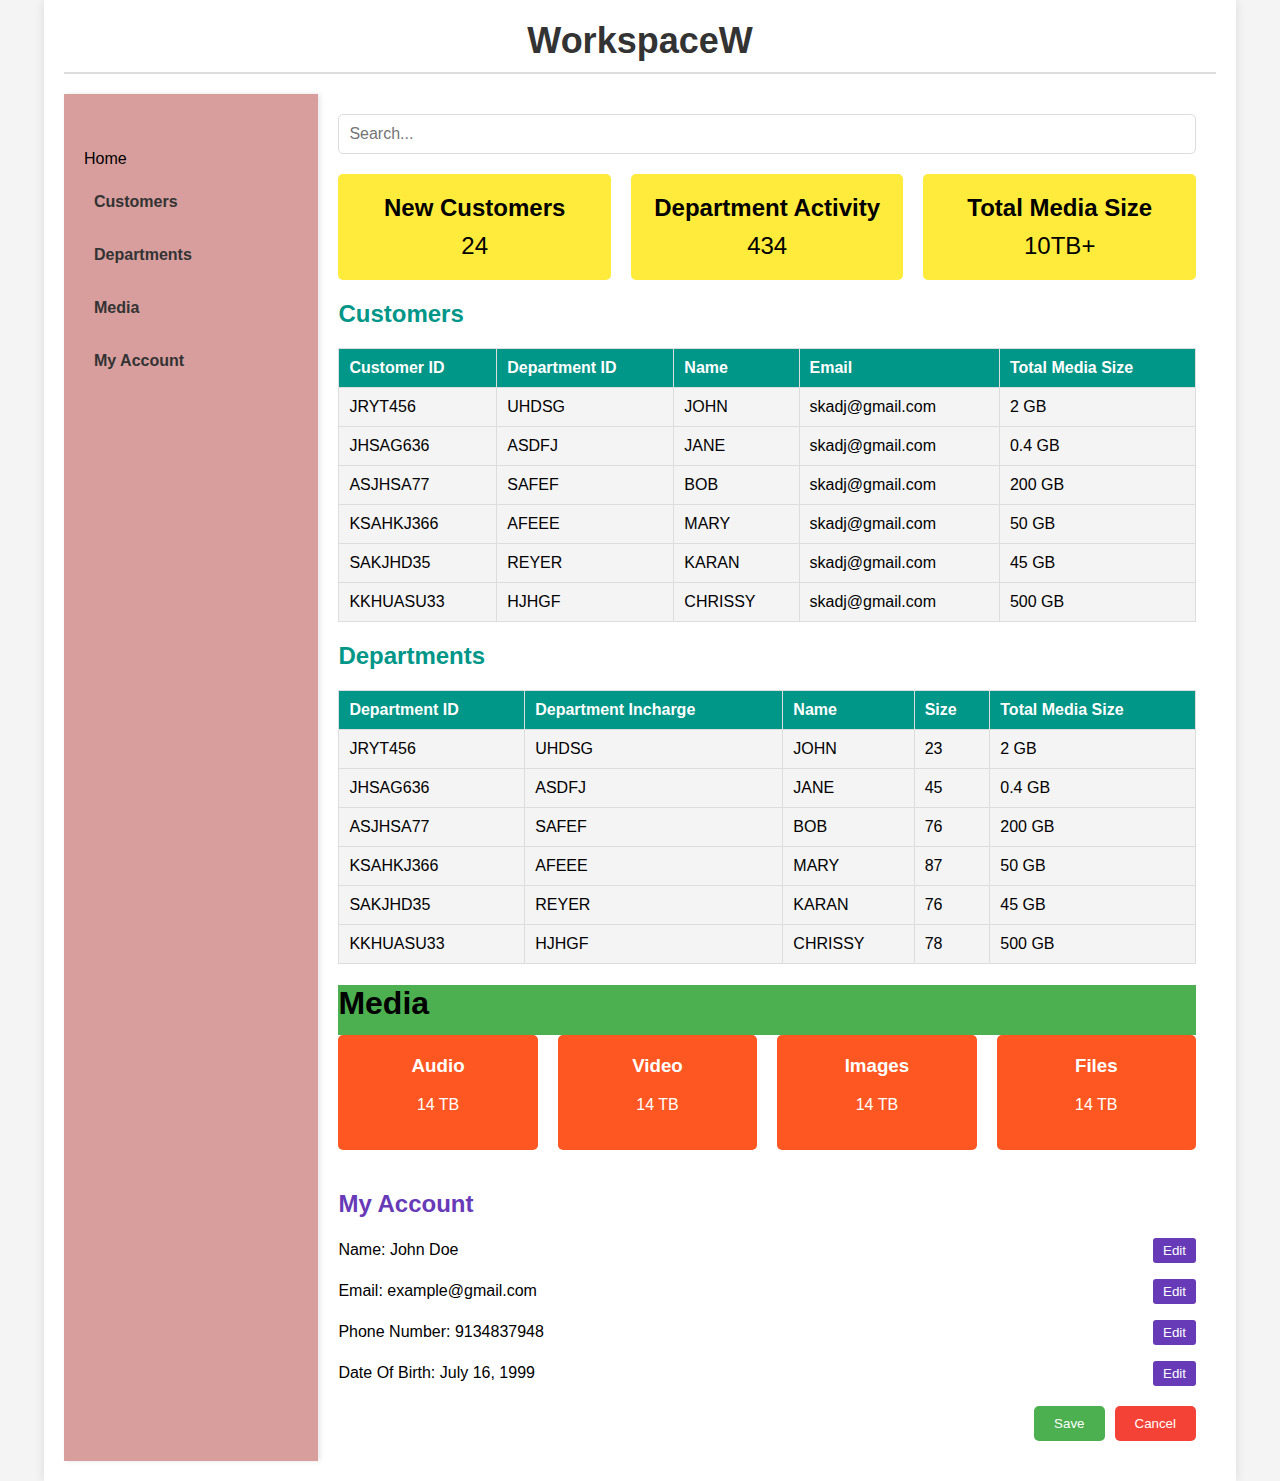
<file: weekend-2/index.html>
<!DOCTYPE html>
<html lang="en">
<head>
    <meta charset="UTF-8">
    <meta name="viewport" content="width=device-width, initial-scale=1.0">
    <title>WorkspaceW</title>
    <link rel="stylesheet" href="styles.css">
</head>
<body>
    <div class="container">
        <header>
            <h1>WorkspaceW</h1>
        </header>

        <div class="main-content">
            <nav>
                <ul>
                    <li><a href="index.html" target="_blank"></a>Home</li>
                    <li><a href="customers.html" target="_blank">Customers</a></li>
                    <li><a href="departments.html" target="_blank">Departments</a></li>
                    <li><a href="media.html" target="_blank">Media</a></li>
                    <li><a href="my_account.html" target="_blank">My Account</a></li>
                </ul>
            </nav>

            <section class="content">
                <input type="text" placeholder="Search...">
                <section class="summary">
                    <div class="summary-item">
                        <h2>New Customers</h2>
                        <p id="p24">24</p>
                    </div>
                    <div class="summary-item">
                        <h2>Department Activity</h2>
                        <p>434</p>
                    </div>
                    <div class="summary-item">
                        <h2>Total Media Size</h2>
                        <p>10TB+</p>
                    </div>
                </section>

                <section class="data">
                    <h2>Customers</h2>
                    <table>
                        <thead>
                            <tr>
                                <th>Customer ID</th>
                                <th>Department ID</th>
                                <th>Name</th>
                                <th>Email</th>
                                <th>Total Media Size</th>
                            </tr>
                        </thead>
                        <tbody>
                            <tr>
                                <td>JRYT456</td>
                                <td>UHDSG</td>
                                <td>JOHN</td>
                                <td>skadj@gmail.com</td>
                                <td>2 GB</td>
                            </tr>
                            <tr>
                                <td>JHSAG636</td>
                                <td>ASDFJ</td>
                                <td>JANE</td>
                                <td>skadj@gmail.com</td>
                                <td>0.4 GB</td>
                            </tr>
                            <tr>
                                <td>ASJHSA77</td>
                                <td>SAFEF</td>
                                <td>BOB</td>
                                <td>skadj@gmail.com</td>
                                <td>200 GB</td>
                            </tr>
                            <tr>
                                <td>KSAHKJ366</td>
                                <td>AFEEE</td>
                                <td>MARY</td>
                                <td>skadj@gmail.com</td>
                                <td>50 GB</td>
                            </tr>
                            <tr>
                                <td>SAKJHD35</td>
                                <td>REYER</td>
                                <td>KARAN</td>
                                <td>skadj@gmail.com</td>
                                <td>45 GB</td>
                            </tr>
                            <tr>
                                <td>KKHUASU33</td>
                                <td>HJHGF</td>
                                <td>CHRISSY</td>
                                <td>skadj@gmail.com</td>
                                <td>500 GB</td>
                            </tr>
                        </tbody>
                    </table>
                </section>

                <section class="data">
                    <h2>Departments</h2>
                    <table>
                        <thead>
                            <tr>
                                <th>Department ID</th>
                                <th>Department Incharge</th>
                                <th>Name</th>
                                <th>Size</th>
                                <th>Total Media Size</th>
                            </tr>
                        </thead>
                        <tbody>
                            <tr>
                                <td>JRYT456</td>
                                <td>UHDSG</td>
                                <td>JOHN</td>
                                <td>23</td>
                                <td>2 GB</td>
                            </tr>
                            <tr>
                                <td>JHSAG636</td>
                                <td>ASDFJ</td>
                                <td>JANE</td>
                                <td>45</td>
                                <td>0.4 GB</td>
                            </tr>
                            <tr>
                                <td>ASJHSA77</td>
                                <td>SAFEF</td>
                                <td>BOB</td>
                                <td>76</td>
                                <td>200 GB</td>
                            </tr>
                            <tr>
                                <td>KSAHKJ366</td>
                                <td>AFEEE</td>
                                <td>MARY</td>
                                <td>87</td>
                                <td>50 GB</td>
                            </tr>
                            <tr>
                                <td>SAKJHD35</td>
                                <td>REYER</td>
                                <td>KARAN</td>
                                <td>76</td>
                                <td>45 GB</td>
                            </tr>
                            <tr>
                                <td>KKHUASU33</td>
                                <td>HJHGF</td>
                                <td>CHRISSY</td>
                                <td>78</td>
                                <td>500 GB</td>
                            </tr>
                        </tbody>
                    </table>
                </section>

                <section class="data">
                    <div id="media"><h1>Media</h1></div>
                    <div class="media-boxes">
                        <div class="media-box">
                            <h3>Audio</h3>
                            <p>14 TB</p>
                        </div>
                        <div class="media-box">
                            <h3>Video</h3>
                            <p>14 TB</p>
                        </div>
                        <div class="media-box">
                            <h3>Images</h3>
                            <p>14 TB</p>
                        </div>
                        <div class="media-box">
                            <h3>Files</h3>
                            <p>14 TB</p>
                        </div>
                    </div>
                </section>

                <section class="account">
                    <h2>My Account</h2>
                    <div class="account-details">
                        <p>Name: John Doe <button>Edit</button></p>
                        <p>Email: example@gmail.com <button>Edit</button></p>
                        <p>Phone Number: 9134837948 <button>Edit</button></p>
                        <p>Date Of Birth: July 16, 1999 <button>Edit</button></p>
                    </div>
                    <div class="account-actions">
                        <button>Save</button>
                        <button>Cancel</button>
                    </div>
                </section>
            </section>
        </div>
    </div>
</body>
</html>
</file>
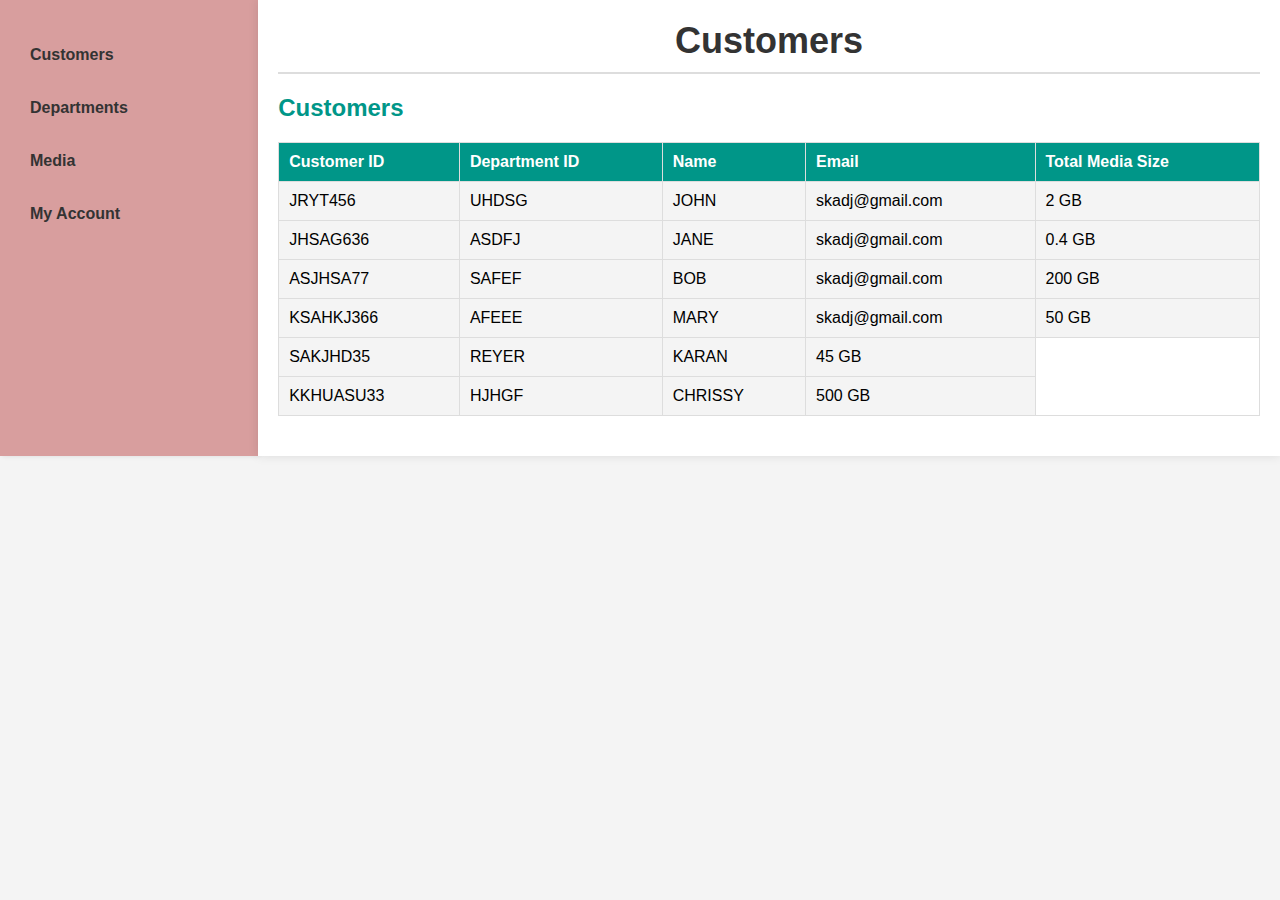
<file: weekend-2/customes.html>
<!DOCTYPE html>
<html lang="en">
<head>
    <meta charset="UTF-8">
    <meta name="viewport" content="width=device-width, initial-scale=1.0">
    <title>Customers</title>
    <link rel="stylesheet" href="styles.css">
</head>
<body>
    <div class="main-content">
        <nav>
            <ul>
                <li><a href="customers.html" target="_blank">Customers</a></li>
                <li><a href="departments.html" target="_blank">Departments</a></li>
                <li><a href="media.html" target="_blank">Media</a></li>
                <li><a href="my_account.html" target="_blank">My Account</a></li>
            </ul>
        </nav>
    <div class="container">
        <header>
            <h1>Customers</h1>
        </header>
        <section class="data">
            <h2>Customers</h2>
            <table>
                <thead>
                    <tr>
                        <th>Customer ID</th>
                        <th>Department ID</th>
                        <th>Name</th>
                        <th>Email</th>
                        <th>Total Media Size</th>
                    </tr>
                </thead>
                <tbody>
                    <tr>
                        <td>JRYT456</td>
                        <td>UHDSG</td>
                        <td>JOHN</td>
                        <td>skadj@gmail.com</td>
                        <td>2 GB</td>
                    </tr>
                    <tr>
                        <td>JHSAG636</td>
                        <td>ASDFJ</td>
                        <td>JANE</td>
                        <td>skadj@gmail.com</td>
                        <td>0.4 GB</td>
                    </tr>
                    <tr>
                        <td>ASJHSA77</td>
                        <td>SAFEF</td>
                        <td>BOB</td>
                        <td>skadj@gmail.com</td>
                        <td>200 GB</td>
                    </tr>
                    <tr>
                        <td>KSAHKJ366</td>
                        <td>AFEEE</td>
                        <td>MARY</td>
                        <td>skadj@gmail.com</td>
                        <td>50 GB</td>
                    </tr>
                    <tr>
                        <td>SAKJHD35</td>
                        <td>REYER</td>
                        <td>KARAN</td>
                        <td>45 GB</td>
                    </tr>
                    <tr>
                        <td>KKHUASU33</td>
                        <td>HJHGF</td>
                        <td>CHRISSY</td>
                        <td>500 GB</td>
                    </tr>
                </tbody>
            </table>
        </section>
    </div>
</body>
</html>
</file>
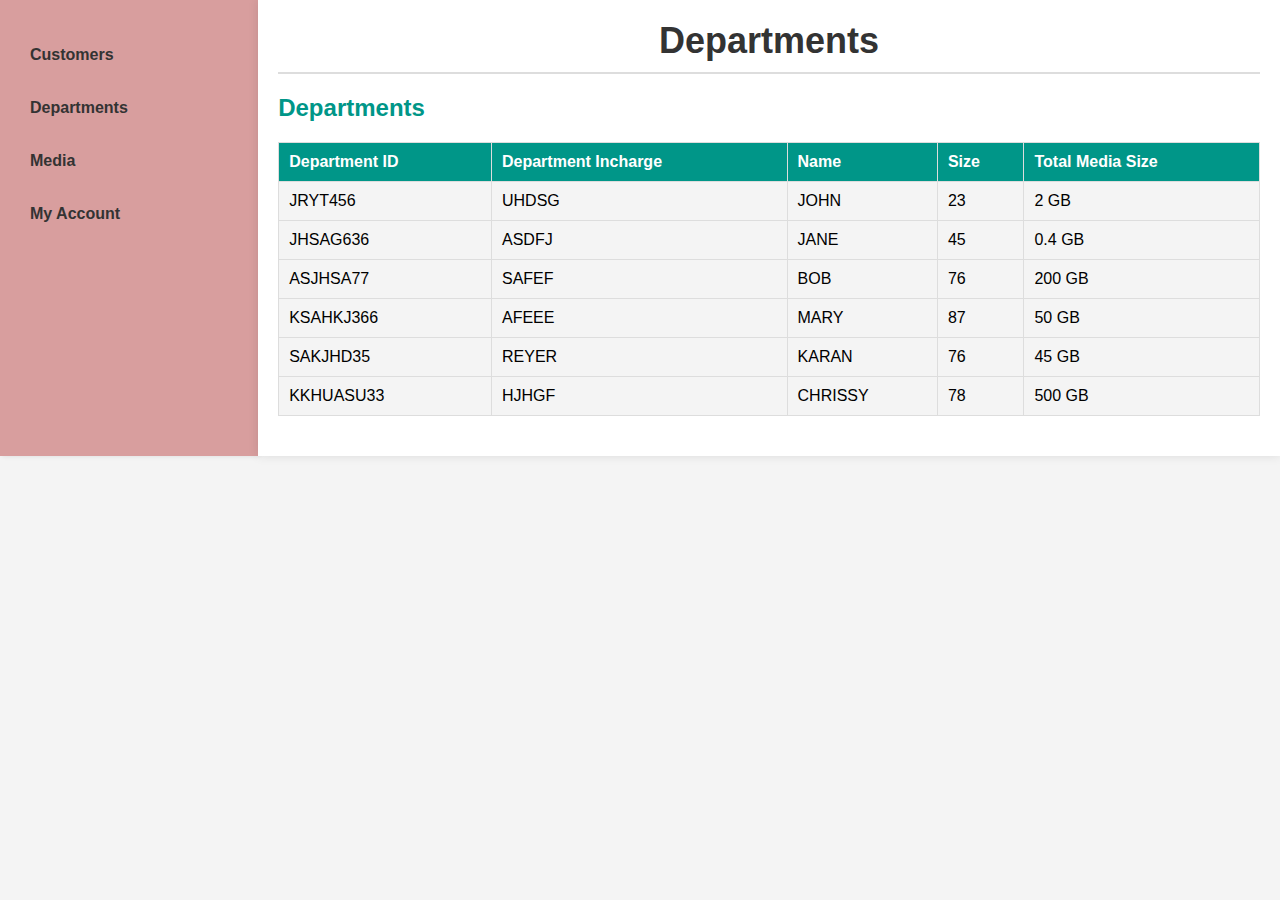
<file: weekend-2/departments.html>
<!DOCTYPE html>
<html lang="en">
<head>
    <meta charset="UTF-8">
    <meta name="viewport" content="width=device-width, initial-scale=1.0">
    <title>Departments</title>
    <link rel="stylesheet" href="styles.css">
</head>
<body>
    <div class="main-content">
        <nav>
            <ul>
                <li><a href="customers.html" target="_blank">Customers</a></li>
                <li><a href="departments.html" target="_blank">Departments</a></li>
                <li><a href="media.html" target="_blank">Media</a></li>
                <li><a href="my_account.html" target="_blank">My Account</a></li>
            </ul>
        </nav>
    <div class="container">
        <header>
            <h1>Departments</h1>
        </header>
        <section class="data">
            <h2>Departments</h2>
            <table>
                <thead>
                    <tr>
                        <th>Department ID</th>
                        <th>Department Incharge</th>
                        <th>Name</th>
                        <th>Size</th>
                        <th>Total Media Size</th>
                    </tr>
                </thead>
                <tbody>
                    <tr>
                        <td>JRYT456</td>
                        <td>UHDSG</td>
                        <td>JOHN</td>
                        <td>23</td>
                        <td>2 GB</td>
                    </tr>
                    <tr>
                        <td>JHSAG636</td>
                        <td>ASDFJ</td>
                        <td>JANE</td>
                        <td>45</td>
                        <td>0.4 GB</td>
                    </tr>
                    <tr>
                        <td>ASJHSA77</td>
                        <td>SAFEF</td>
                        <td>BOB</td>
                        <td>76</td>
                        <td>200 GB</td>
                    </tr>
                    <tr>
                        <td>KSAHKJ366</td>
                        <td>AFEEE</td>
                        <td>MARY</td>
                        <td>87</td>
                        <td>50 GB</td>
                    </tr>
                    <tr>
                        <td>SAKJHD35</td>
                        <td>REYER</td>
                        <td>KARAN</td>
                        <td>76</td>
                        <td>45 GB</td>
                    </tr>
                    <tr>
                        <td>KKHUASU33</td>
                        <td>HJHGF</td>
                        <td>CHRISSY</td>
                        <td>78</td>
                        <td>500 GB</td>
                    </tr>
                </tbody>
            </table>
        </section>
    </div>
</body>
</html>
</file>
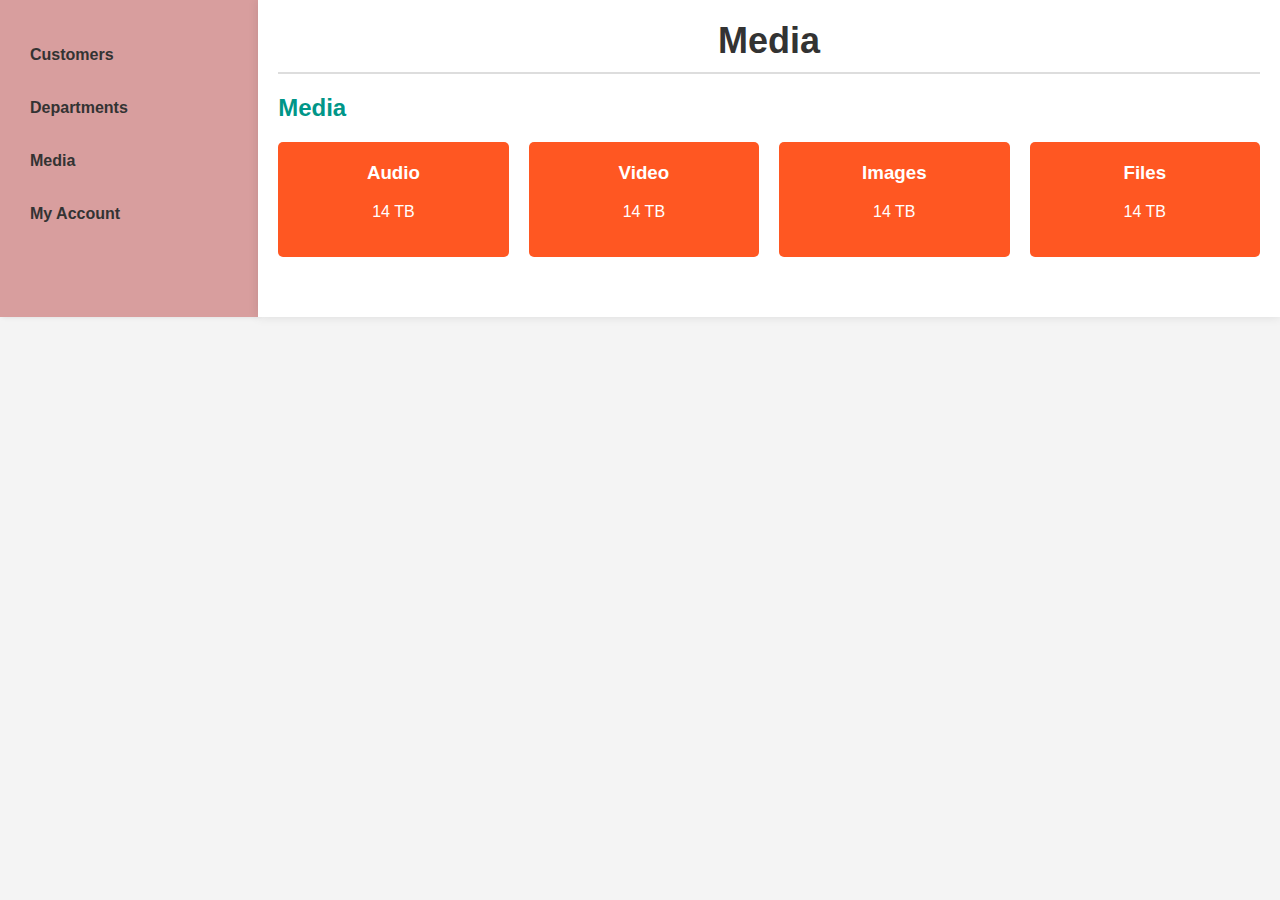
<file: weekend-2/media.html>
<!DOCTYPE html>
<html lang="en">
<head>
    <meta charset="UTF-8">
    <meta name="viewport" content="width=device-width, initial-scale=1.0">
    <title>Media</title>
    <link rel="stylesheet" href="styles.css">
</head>
<body>
    <div class="main-content">
        <nav>
            <ul>
                <li><a href="customers.html" target="_blank">Customers</a></li>
                <li><a href="departments.html" target="_blank">Departments</a></li>
                <li><a href="media.html" target="_blank">Media</a></li>
                <li><a href="my_account.html" target="_blank">My Account</a></li>
            </ul>
        </nav>
    <div class="container">
        <header>
            <h1>Media</h1>
        </header>
        <section class="data">
            <h2>Media</h2>
            <div class="media-boxes">
                <div class="media-box">
                    <h3>Audio</h3>
                    <p>14 TB</p>
                </div>
                <div class="media-box">
                    <h3>Video</h3>
                    <p>14 TB</p>
                </div>
                <div class="media-box">
                    <h3>Images</h3>
                    <p>14 TB</p>
                </div>
                <div class="media-box">
                    <h3>Files</h3>
                    <p>14 TB</p>
                </div>
            </div>
        </section>
    </div>
</body>
</html>
</file>
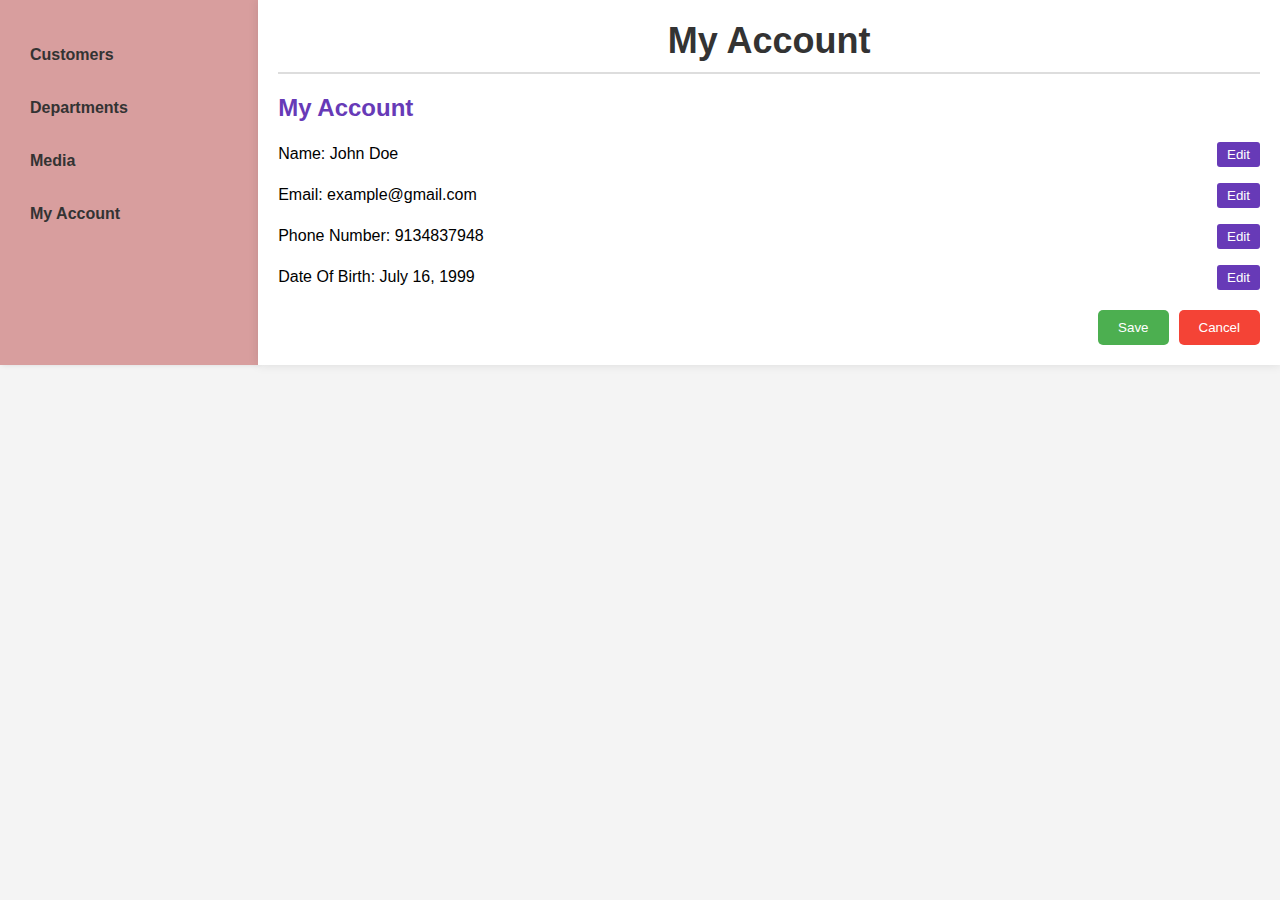
<file: weekend-2/my_account.html>
<!DOCTYPE html>
<html lang="en">
<head>
    <meta charset="UTF-8">
    <meta name="viewport" content="width=device-width, initial-scale=1.0">
    <title>My Account</title>
    <link rel="stylesheet" href="styles.css">
</head>
<body>
    <div class="main-content">
        <nav>
            <ul>
                <li><a href="customers.html" target="_blank">Customers</a></li>
                <li><a href="departments.html" target="_blank">Departments</a></li>
                <li><a href="media.html" target="_blank">Media</a></li>
                <li><a href="my_account.html" target="_blank">My Account</a></li>
            </ul>
        </nav>
    <div class="container">
        <header>
            <h1>My Account</h1>
        </header>
        <section class="account">
            <h2>My Account</h2>
            <div class="account-details">
                <p>Name: John Doe <button>Edit</button></p>
                <p>Email: example@gmail.com <button>Edit</button></p>
                <p>Phone Number: 9134837948 <button>Edit</button></p>
                <p>Date Of Birth: July 16, 1999 <button>Edit</button></p>
            </div>
            <div class="account-actions">
                <button>Save</button>
                <button>Cancel</button>
            </div>
        </section>
    </div>
</body>
</html>
</file>
<file: weekend-2/styles.css>
body {
  font-family: Arial, sans-serif;
  margin: 0;
  padding: 0;
  background-color: #f4f4f4;
}

.container {
  width: 90%;
  margin: 0 auto;
  padding: 20px;
  background-color: #fff;
  box-shadow: 0 0 10px rgba(0, 0, 0, 0.1);
}

header {
  text-align: center;
  border-bottom: 2px solid #ddd;
  padding-bottom: 10px;
  margin-bottom: 20px;
}

header h1 {
  margin: 0;
  font-size: 36px;
  color: #333;
}

.main-content {
  display: flex;
}

nav {
  width: 20%;
  background-color: #d89e9e;
  padding: 20px;
  box-shadow: 2px 0 5px rgba(0, 0, 0, 0.1);
}

nav ul {
  list-style: none;
  padding: 0;
}

nav ul li {
  margin-bottom: 15px;
}

nav ul li a {
  text-decoration: none;
  color: #333;
  font-weight: bold;
  display: block;
  padding: 10px;
  border-radius: 10px;
  transition: background-color 0.3s, color 0.3s;
}

nav ul li a:hover {
  background-color: #333;
  color: #fff;
}

.content {
  width: 80%;
  padding: 20px;
}

input[type="text"] {
  padding: 10px;
  font-size: 16px;
  width: calc(100% - 22px);
  margin-bottom: 20px;
  border: 1px solid #ddd;
  border-radius: 5px;
}

.summary {
  display: flex;
  justify-content: space-between;
  margin-bottom: 20px;
}

.summary-item {
  background-color: #ffeb3b;
  padding: 20px;
  border-radius: 5px;
  text-align: center;
  flex: 1;
  margin-right: 20px;
}

.summary-item:last-child {
  margin-right: 0;
}

.summary-item h2 {
  margin: 0 0 10px;
}

.summary-item p {
  font-size: 24px;
  margin: 0;
}

.data {
  margin-bottom: 20px;
}

.data h2 {
  margin-top: 0;
  color: #009688;
}

table {
  width: 100%;
  border-collapse: collapse;
}

table, th, td {
  border: 1px solid #ddd;
}

th, td {
  padding: 10px;
  text-align: left;
  background-color: #f4f4f4;
}

th {
  background-color: #009688;
  color: #fff;
}

.media-boxes {
  display: flex;
  flex-wrap: wrap;
  justify-content: space-between;
}

.media-box {
  background-color: #ff5722;
  padding: 20px;
  border-radius: 5px;
  flex: 1;
  margin-right: 20px;
  margin-bottom: 20px;
  text-align: center;
  color: #fff;
}

.media-box h3 {
  margin-top: 0;
}

.media-box:last-child {
  margin-right: 0;
}

.account {
  margin-top: 20px;
}

.account h2 {
  color: #673ab7;
}

.account-details p {
  display: flex;
  justify-content: space-between;
  align-items: center;
}

.account-details p button {
  padding: 5px 10px;
  background-color: #673ab7;
  color: #fff;
  border: none;
  border-radius: 3px;
  cursor: pointer;
}

.account-actions {
  display: flex;
  justify-content: flex-end;
  margin-top: 20px;
}

.account-actions button {
  padding: 10px 20px;
  margin-left: 10px;
  border: none;
  border-radius: 5px;
  cursor: pointer;
}

.account-actions button:first-child {
  background-color: #4caf50;
  color: #fff;
}

.account-actions button:last-child {
  background-color: #f44336;
  color: #fff;
}

#media{
  background-color: #4caf50;
  height:50px;
  text-align: left;
}
</file>
